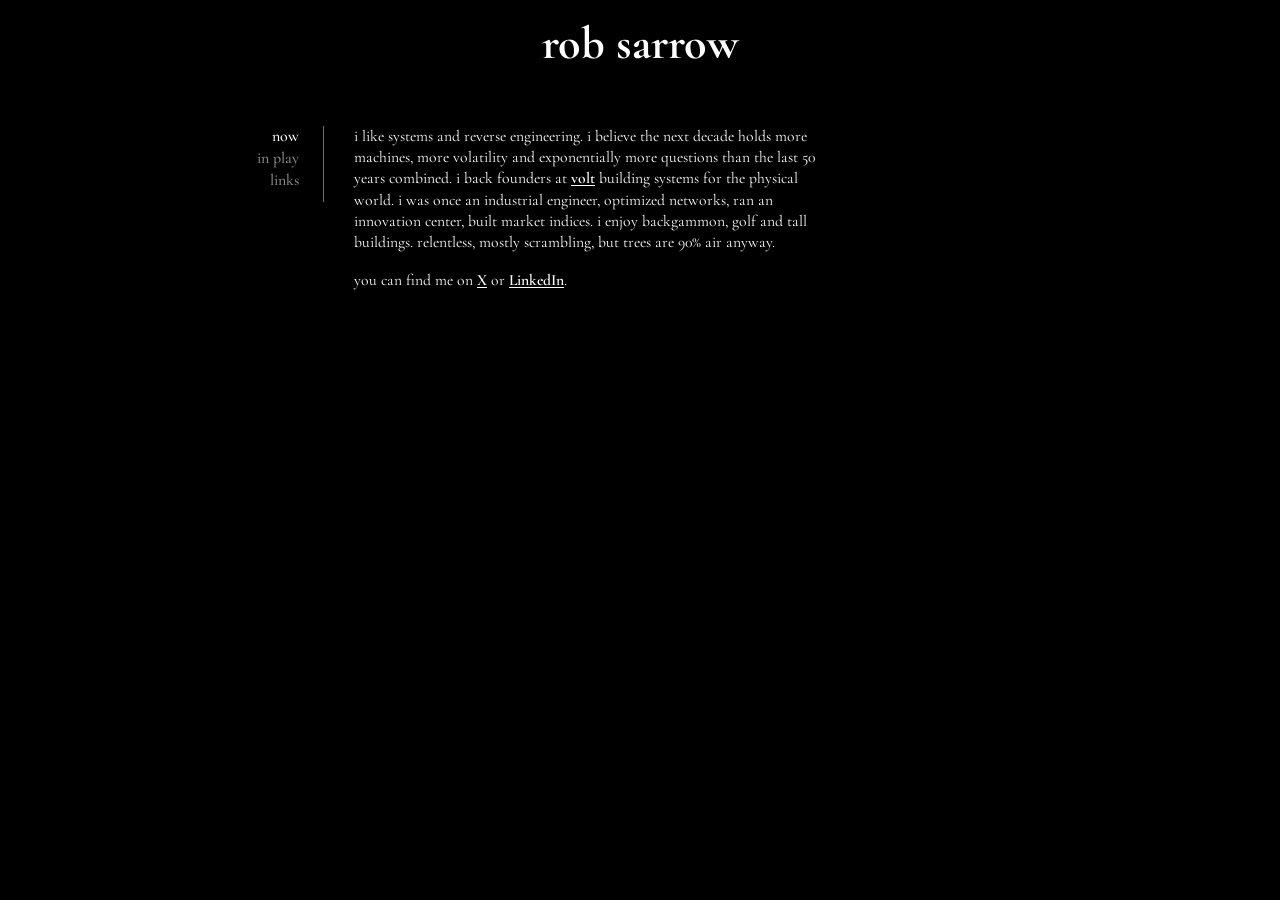
<file: index.html>
<!doctype html>
<html lang="en">
  <head>
    <meta charset="UTF-8" />
    <meta name="viewport" content="width=device-width, initial-scale=1.0" />
    <title>rob sarrow</title>
    <meta
      name="description"
      content="rob sarrow is an investor at volt and a relentless reverse engineer of coordination systems."
    />
    <link rel="icon" type="image/svg+xml" href="favicon.svg?v=3" />
    <link rel="preconnect" href="https://fonts.googleapis.com" />
    <link rel="preconnect" href="https://fonts.gstatic.com" crossorigin />
    <link
      href="https://fonts.googleapis.com/css2?family=Cormorant+Garamond:wght@400;500;600;700&display=swap"
      rel="stylesheet"
    />
    <link rel="stylesheet" href="styles.css?v=29" />
  </head>
  <body>
    <header class="site-header">
      <a href="index.html">rob sarrow</a>
    </header>
    <div class="layout">
      <aside class="sidebar">
        <nav class="toc" aria-label="site navigation">
          <a href="index.html" class="toc-link active"><span class="nav-full">now</span><span class="nav-short">now</span></a>
          <a href="in-play.html" class="toc-link"><span class="nav-full">in play</span><span class="nav-short">in play</span></a>
          <a href="courses.html" class="toc-link"><span class="nav-full">links</span><span class="nav-short">links</span></a>
        </nav>
      </aside>

      <main class="content">
        <section class="bio section section-last">
          <p>
            i like systems and reverse engineering. i believe the next decade holds
            more machines, more volatility and exponentially more questions than the
            last 50 years combined. i back founders at
            <a href="https://www.volt.capital/">volt</a> building systems for the
            physical world. i was once an industrial engineer, optimized networks, ran
            an innovation center, built market indices. i enjoy backgammon, golf and
            tall buildings. relentless, mostly scrambling, but trees are 90% air
            anyway.
          </p>
          <p>
            you can find me on <a href="https://x.com/rsarrow">X</a> or
            <a href="https://www.linkedin.com/in/robertsarrow">LinkedIn</a>.
          </p>
        </section>
      </main>
    </div>
  </body>
</html>
</file>
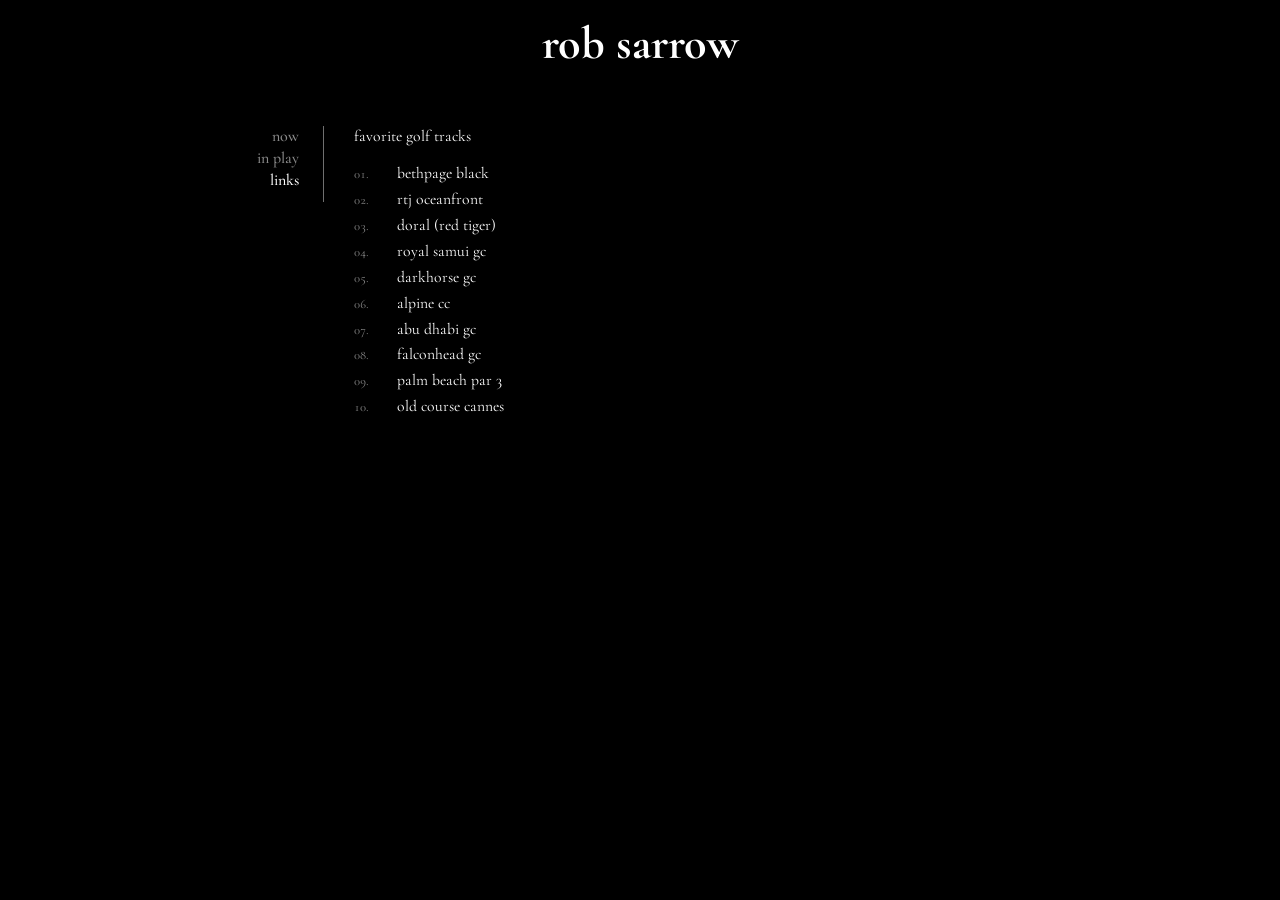
<file: courses.html>
<!doctype html>
<html lang="en">
  <head>
    <meta charset="UTF-8" />
    <meta name="viewport" content="width=device-width, initial-scale=1.0" />
    <title>rob sarrow</title>
    <meta
      name="description"
      content="favorite golf tracks by rob sarrow."
    />
    <link rel="icon" type="image/svg+xml" href="favicon.svg?v=3" />
    <link rel="preconnect" href="https://fonts.googleapis.com" />
    <link rel="preconnect" href="https://fonts.gstatic.com" crossorigin />
    <link
      href="https://fonts.googleapis.com/css2?family=Cormorant+Garamond:wght@400;500;600;700&display=swap"
      rel="stylesheet"
    />
    <link rel="stylesheet" href="styles.css?v=29" />
  </head>
  <body>
    <header class="site-header">
      <a href="index.html">rob sarrow</a>
    </header>
    <div class="layout">
      <aside class="sidebar">
        <nav class="toc" aria-label="site navigation">
          <a href="index.html" class="toc-link"><span class="nav-full">now</span><span class="nav-short">now</span></a>
          <a href="in-play.html" class="toc-link"><span class="nav-full">in play</span><span class="nav-short">in play</span></a>
          <a href="courses.html" class="toc-link active"><span class="nav-full">links</span><span class="nav-short">links</span></a>
        </nav>
      </aside>

      <main class="content">
        <section class="section section-last">
          <p class="course-intro">
            favorite golf tracks
          </p>
          <ul class="courses no-flags">
            <li><span class="course-rank">01</span><div class="course-details"><span class="course-name">bethpage black</span></div></li>
            <li><span class="course-rank">02</span><div class="course-details"><span class="course-name">rtj oceanfront</span></div></li>
            <li><span class="course-rank">03</span><div class="course-details"><span class="course-name">doral (red tiger)</span></div></li>
            <li><span class="course-rank">04</span><div class="course-details"><span class="course-name">royal samui gc</span></div></li>
            <li><span class="course-rank">05</span><div class="course-details"><span class="course-name">darkhorse gc</span></div></li>
            <li><span class="course-rank">06</span><div class="course-details"><span class="course-name">alpine cc</span></div></li>
            <li><span class="course-rank">07</span><div class="course-details"><span class="course-name">abu dhabi gc</span></div></li>
            <li><span class="course-rank">08</span><div class="course-details"><span class="course-name">falconhead gc</span></div></li>
            <li><span class="course-rank">09</span><div class="course-details"><span class="course-name">palm beach par 3</span></div></li>
            <li><span class="course-rank">10</span><div class="course-details"><span class="course-name">old course cannes</span></div></li>
          </ul>
        </section>
      </main>
    </div>
  </body>
</html>
</file>
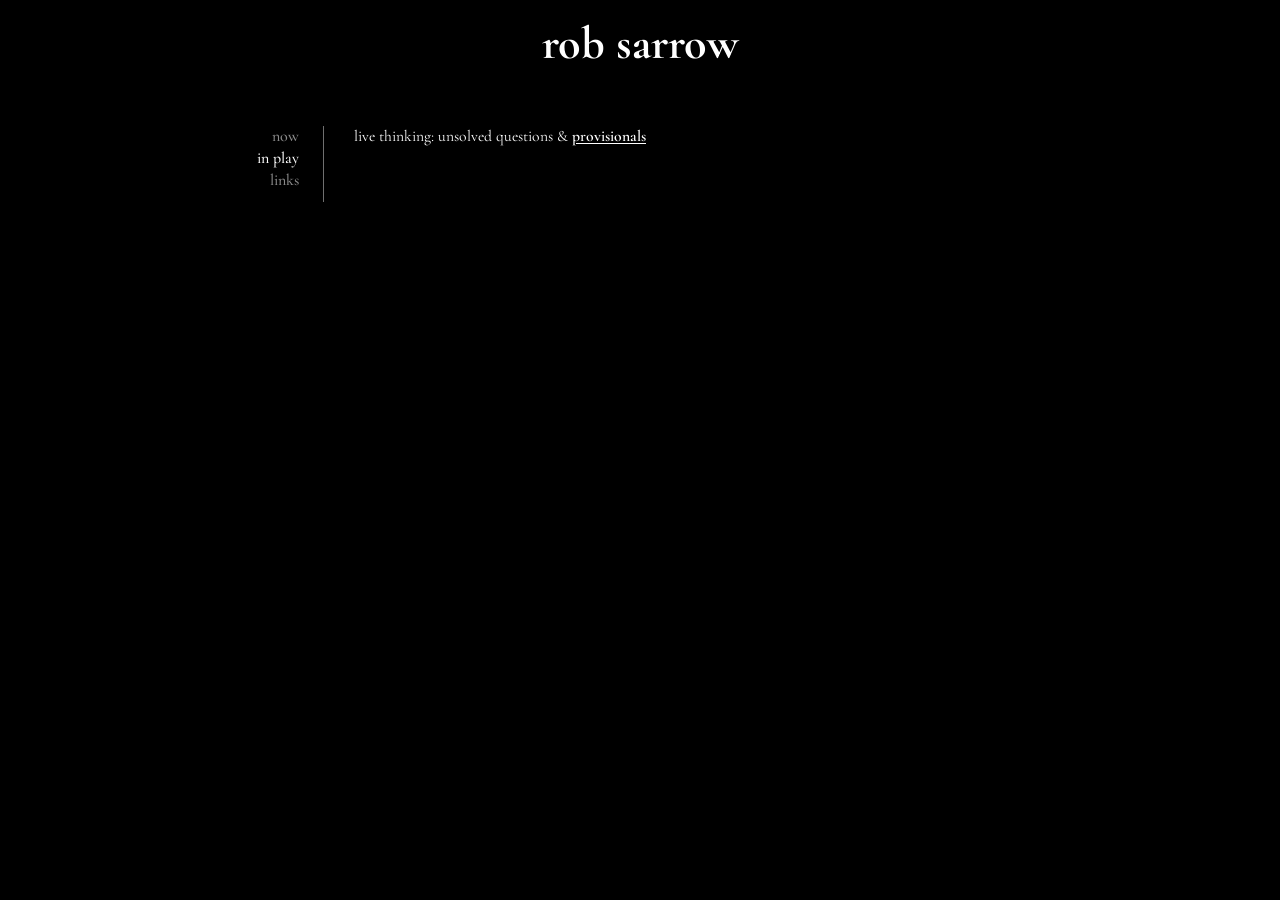
<file: in-play.html>
<!doctype html>
<html lang="en">
  <head>
    <meta charset="UTF-8" />
    <meta name="viewport" content="width=device-width, initial-scale=1.0" />
    <title>rob sarrow</title>
    <meta
      name="description"
      content="live thinking: unsolved questions &amp; provisionals"
    />
    <link rel="icon" type="image/svg+xml" href="favicon.svg?v=3" />
    <link rel="preconnect" href="https://fonts.googleapis.com" />
    <link rel="preconnect" href="https://fonts.gstatic.com" crossorigin />
    <link
      href="https://fonts.googleapis.com/css2?family=Cormorant+Garamond:wght@400;500;600;700&display=swap"
      rel="stylesheet"
    />
    <link rel="stylesheet" href="styles.css?v=29" />
  </head>
  <body>
    <header class="site-header">
      <a href="index.html">rob sarrow</a>
    </header>
    <div class="layout">
      <aside class="sidebar">
        <nav class="toc" aria-label="site navigation">
          <a href="index.html" class="toc-link"><span class="nav-full">now</span><span class="nav-short">now</span></a>
          <a href="in-play.html" class="toc-link active"><span class="nav-full">in play</span><span class="nav-short">in play</span></a>
          <a href="courses.html" class="toc-link"><span class="nav-full">links</span><span class="nav-short">links</span></a>
        </nav>
      </aside>

      <main class="content">
        <section class="section section-last">
          <p>
            live thinking: unsolved questions &amp;
            <a href="https://t.me/+oOdxfHdlAp9lODlh">provisionals</a>
          </p>
        </section>
      </main>
    </div>
  </body>
</html>
</file>
<file: styles.css>
:root {
  --bg: #000;
  --text: #fff;
  --muted: #8a8a8a;
  --line: #6f6f6f;
  --body-size: clamp(0.98rem, 1.08vw, 1.12rem);
  --nav-size: clamp(1rem, 1.22vw, 1.22rem);
}

* {
  box-sizing: border-box;
}

html {
  font-size: 16px;
}

body {
  margin: 0;
  min-height: 100svh;
  background: var(--bg);
  color: var(--text);
  font-family: "Cormorant Garamond", Georgia, serif;
  line-height: 1.36;
  text-rendering: optimizeLegibility;
}

.site-header {
  width: min(1280px, 92vw);
  margin: 0 auto;
  padding: 22px 0 60px;
  text-align: center;
}

.site-header a {
  color: var(--text);
  font-size: clamp(2.15rem, 3.6vw, 3rem);
  font-weight: 700;
  line-height: 0.95;
  text-decoration: none;
}

.layout {
  width: min(1120px, 88vw);
  margin: 0 auto;
  display: grid;
  grid-template-columns: 118px minmax(0, 720px);
  justify-content: center;
  column-gap: 30px;
  padding-bottom: 96px;
  align-items: start;
}

.sidebar {
  position: sticky;
  top: 38px;
  align-self: start;
  border-right: 1px solid var(--line);
  padding: 2px 24px 14px 0;
}

.toc {
  display: grid;
  gap: 6px;
  justify-items: end;
}

.toc-link {
  color: var(--muted);
  display: block;
  font-size: var(--nav-size);
  font-weight: 500;
  line-height: 1;
  text-align: right;
  text-decoration: none;
  transition: color 160ms ease;
}

.toc-link:hover,
.toc-link.active {
  color: var(--text);
}

.nav-full {
  display: inline;
}

.nav-short {
  display: none;
}

.content {
  max-width: 720px;
}

.section,
.bio {
  margin: 0;
  padding: 0;
}

p,
.links a,
.course-name,
.text-link {
  font-size: var(--body-size);
}

p {
  margin: 0 0 1rem;
  max-width: 66ch;
}

a {
  color: var(--text);
  font-weight: 600;
  text-decoration: underline;
  text-decoration-thickness: 1px;
  text-underline-offset: 2px;
}

a:hover {
  color: var(--muted);
}

.links {
  margin: 0;
  padding: 0;
  list-style: none;
  display: grid;
  gap: 0.75rem;
}

.course-intro {
  margin: 0 0 1rem;
  color: var(--text);
}

.courses {
  margin: 0;
  padding: 0;
  list-style: none;
  display: grid;
  gap: 0.26rem;
}

.courses li {
  display: grid;
  grid-template-columns: 2rem minmax(0, 1fr);
  align-items: baseline;
  column-gap: 0.7rem;
}

.course-rank {
  color: var(--muted);
  font-size: 0.78rem;
  font-variant-numeric: tabular-nums;
  line-height: 1;
}

.course-rank::after {
  content: ".";
}

.course-details {
  min-width: 0;
}

.course-name {
  color: var(--text);
}

@media (max-width: 860px) {
  .site-header {
    padding: 20px 0 30px;
  }

  .layout {
    width: min(680px, 88vw);
    grid-template-columns: 1fr;
    row-gap: 22px;
    justify-content: start;
    padding-bottom: 64px;
  }

  .sidebar {
    position: static;
    border-right: none;
    padding: 0;
  }

  .toc {
    display: flex;
    flex-wrap: wrap;
    gap: 0.55rem 0.95rem;
    justify-items: start;
  }

  .toc-link {
    font-size: clamp(0.98rem, 4.4vw, 1.22rem);
    text-align: left;
  }

  p {
    max-width: 100%;
  }
}

@media (max-width: 520px) {
  p,
  .course-name,
  .text-link {
    font-size: 1rem;
  }
}
</file>
